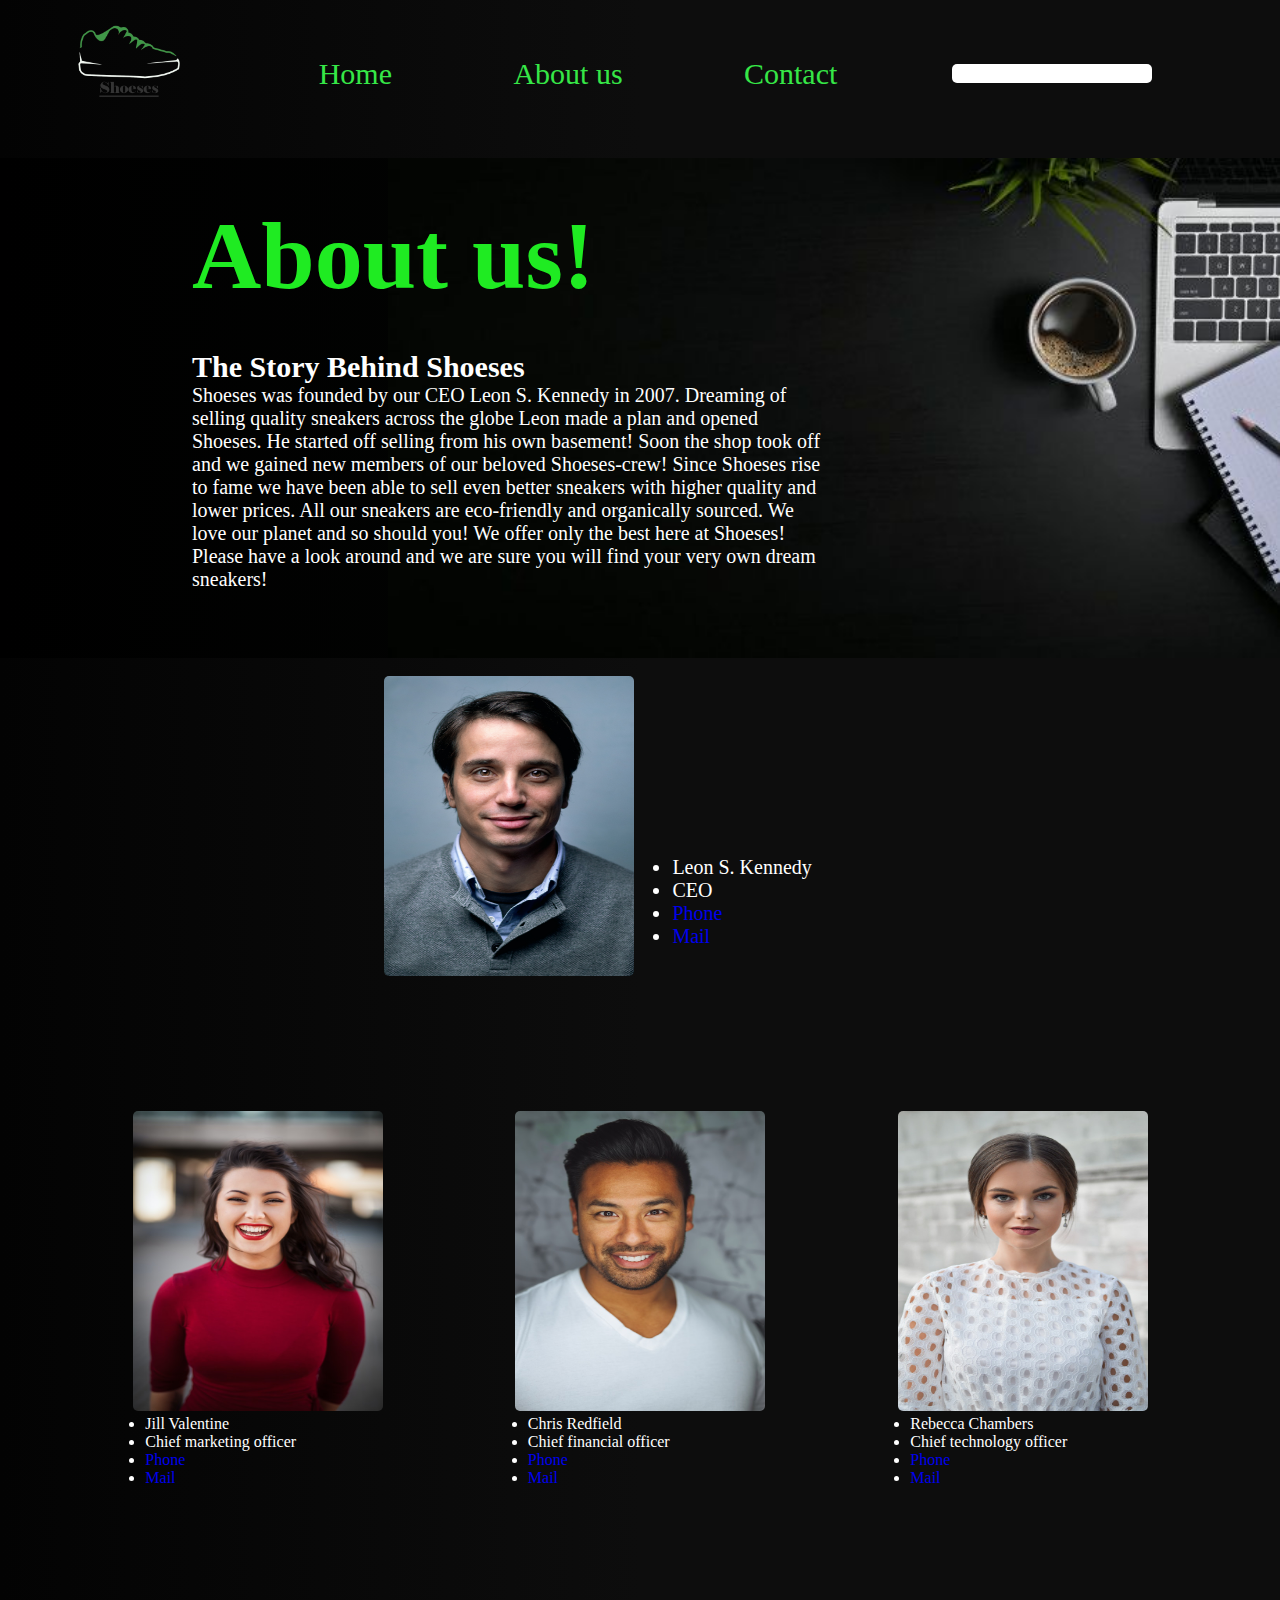
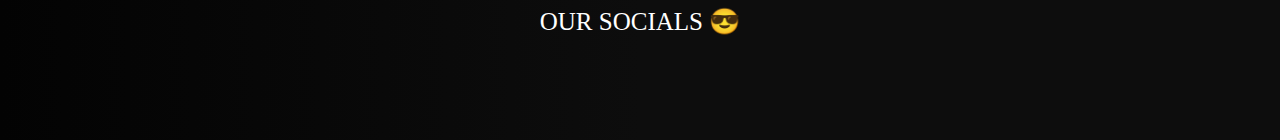
<file: about-us.html>
<!DOCTYPE html>
<html lang="en">
<head>
    <meta charset="UTF-8">
    <meta name="viewport" content="width=device-width, initial-scale=1.0">
    <title>About us</title>
    <link rel="stylesheet" href="about-us.css">
    <link rel="stylesheet" href="https://cdnjs.cloudflare.com/ajax/libs/font-awesome/6.5.1/css/all.min.css" integrity="sha512-DTOQO9RWCH3ppGqcWaEA1BIZOC6xxalwEsw9c2QQeAIftl+Vegovlnee1c9QX4TctnWMn13TZye+giMm8e2LwA==" crossorigin="anonymous" referrerpolicy="no-referrer" />
</head>
<body>
    <nav class="nav-bar">
        <img class="logo" src="bilder/Shoeses1.png" alt="logo">
        <div class="link-container">
            <a class="home-button" href="index.html">Home</a>
            <a class="about-us-button" href="about-us.html">About us</a>
            <a class="contact-button" href="contact.html">Contact</a>
        </div>
        <div class="search-container">
            <input type="text"> <span class="search-button"><i class="fa-solid fa-magnifying-glass"></i></span>
        </div>
        <div class="checkout">
            <span class="checkout-button"><i class="fa-solid fa-cart-shopping"></i></span>
            <!-- <div class="dropdown hidden">
                <img class="dropdown-image" src="https://images.unsplash.com/photo-1600269452121-4f2416e55c28?q=80&w=1665&auto=format&fit=crop&ixlib=rb-4.0.3&ixid=M3wxMjA3fDB8MHxwaG90by1wYWdlfHx8fGVufDB8fHx8fA%3D%3D" alt="sneakers">
                <p>Nike</p>
                <p>Air Force 1000</p>
                <p>Amount: 1</p>
                <p>Total: 1 600:-</p>
                <p>Free worldwide shipping!</p>
            </div>
        </div> -->
    </nav>
    <main>
        <div class="desk-pic-container">
            <img class="desk-pic" src="bilder/working-desk-img.jpg" alt="desk-pic">
        </div>
        <div class="head-title">
            <h1>About us!</h1>
        </div>
        <section>
            <div class="about-us-container">
                <h2>The Story Behind Shoeses</h2>
                <p>Shoeses was founded by our CEO Leon S. Kennedy in 2007. Dreaming of selling quality sneakers across the globe Leon made a plan and opened Shoeses. He started off selling from his own basement! Soon the shop took off and we gained new members of our beloved Shoeses-crew! Since Shoeses rise to fame we have been able to sell even better sneakers with higher quality and lower prices. All our sneakers are eco-friendly and organically sourced. We love our planet and so should you! We offer only the best here at Shoeses! Please have a look around and we are sure you will find your very own dream sneakers! </p>
            </div>
            <div class="ceo-info">
                <img class="img-ceo" src="bilder/boss.jpg" alt="CEO-picture">
                <ul class="info-container">
                    <li>Leon S. Kennedy</li>
                    <li>CEO</li>
                    <li><a href="tel:+0706668957">Phone</a></li>
                    <li><a href="mailto:leon.s.kennedy@mail.to">Mail</a></li>
                </ul>
            </div>
            <div class="the-crew-container">
                <div class="coworker1-info">
                    <img class="img-cw1" src="bilder/co-worker1.jpg" alt="Co-worker-picture">
                    <ul class="info-container1">
                        <li>Jill Valentine</li>
                        <li>Chief marketing officer</li>
                        <li><a href="tel:+070697585">Phone</a></li>
                        <li><a href="mailto:jill.valentine@mail.to">Mail</a></li>
                    </ul>
                </div>
                <div class="coworker2-info">
                    <img class="img-cw2" src="bilder/co-worker2.jpg" alt="Co-worker-picture">
                    <ul class="info-container1">
                        <li>Chris Redfield</li>
                        <li>Chief financial officer</li>
                        <li><a href="tel:+07077789">Phone</a></li>
                        <li><a href="mailto:chris.redfield@mail.to">Mail</a></li>
                    </ul>
                </div>
                <div class="coworker3-info">
                    <img class="img-cw3" src="bilder/co-worker3.jpg" alt="Co-worker-picture">
                    <ul class="info-container1">
                        <li>Rebecca Chambers</li>
                        <li>Chief technology officer</li>
                        <li><a href="tel:+070898989">Phone</a></li>
                        <li><a href="mailto:rebecca.chambers@mail.to">Mail</a></li>
                    </ul>
                </div>
            </div>
        </section>
    </main>
    <footer id="footer">
        <p>OUR SOCIALS 😎</p>
        <div class="socials-container">
            <a href="https://facebook.com"><i class="fa-brands fa-facebook"></i></a>
            <a href="https://twitter.com"><i class="fa-brands fa-square-instagram"></i></a>
            <a href="https://instagram.com"><i class="fa-brands fa-square-x-twitter"></i></a>
        </div>
    </footer>

    <script src="./script.js"></script>
</body>
</html>
</file>
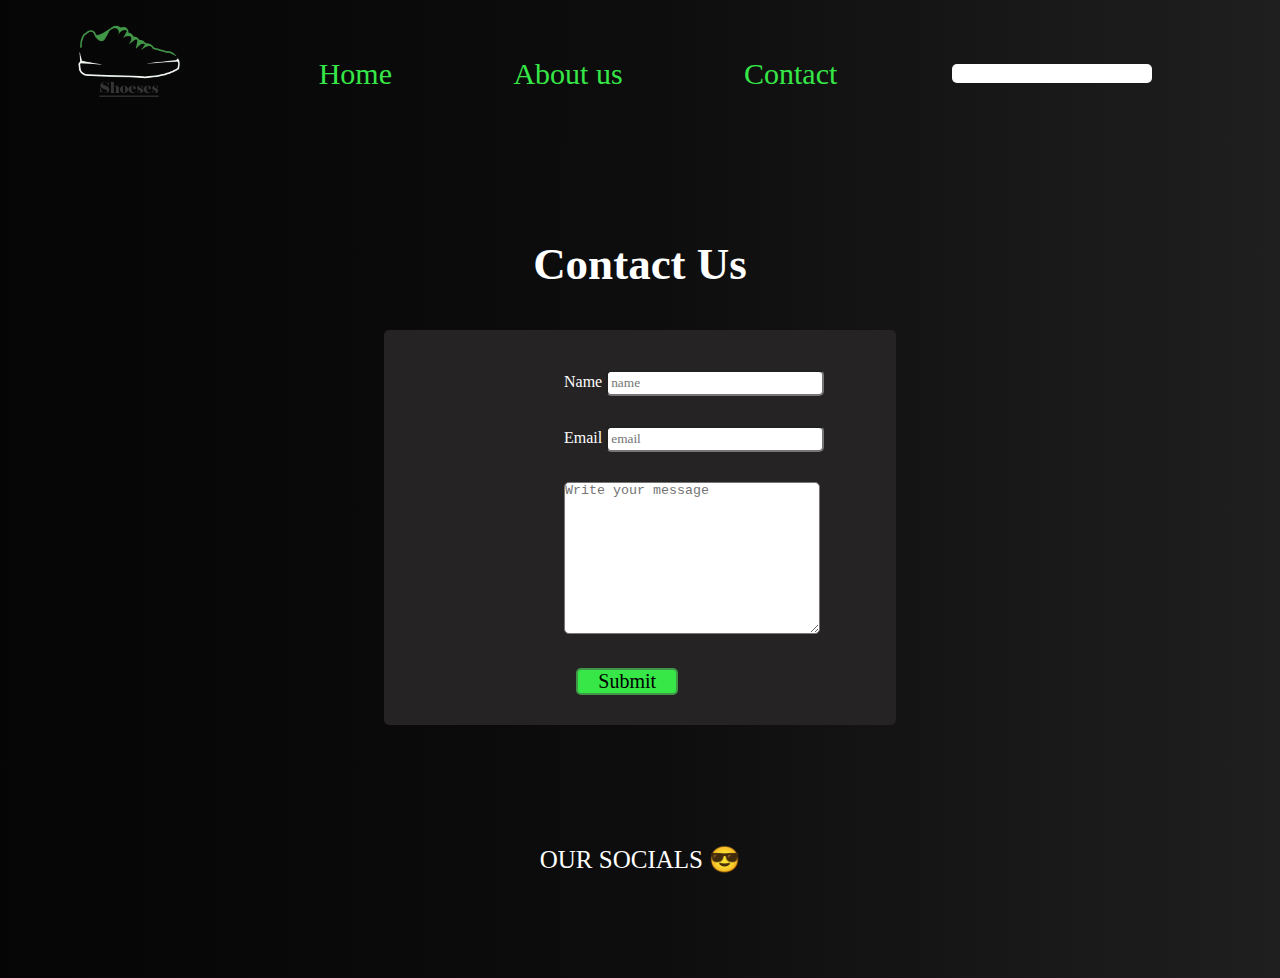
<file: contact.html>
<!DOCTYPE html>
<html lang="en">
<head>
    <meta charset="UTF-8">
    <meta name="viewport" content="width=device-width, initial-scale=1.0">
    <title>Contact</title>
    <link rel="stylesheet" href="contact.css">
    <link rel="stylesheet" href="https://cdnjs.cloudflare.com/ajax/libs/font-awesome/6.5.1/css/all.min.css" integrity="sha512-DTOQO9RWCH3ppGqcWaEA1BIZOC6xxalwEsw9c2QQeAIftl+Vegovlnee1c9QX4TctnWMn13TZye+giMm8e2LwA==" crossorigin="anonymous" referrerpolicy="no-referrer" />
</head>
<body>
    <nav class="nav-bar">
        <img class="logo" src="bilder/Shoeses1.png" alt="logo">
        <div class="link-container">
            <a class="home-button" href="index.html">Home</a>
            <a class="about-us-button" href="about-us.html">About us</a>
            <a class="contact-button" href="contact.html">Contact</a>
        </div>
        <div class="search-container">
            <input type="text"> <span class="search-button"><i class="fa-solid fa-magnifying-glass"></i></span>
        </div>
         <div class="checkout">
            <span class="checkout-button"><i class="fa-solid fa-cart-shopping"></i></span> 
            <!-- <div class="dropdown hidden">
                <img class="dropdown-image" src="https://images.unsplash.com/photo-1600269452121-4f2416e55c28?q=80&w=1665&auto=format&fit=crop&ixlib=rb-4.0.3&ixid=M3wxMjA3fDB8MHxwaG90by1wYWdlfHx8fGVufDB8fHx8fA%3D%3D" alt="sneakers">
                <p>Nike</p>
                <p>Air Force 1000</p>
                <p>Amount: 1</p>
                <p>Total: 1 600:-</p>
                <p>Free worldwide shipping!</p>
            </div>
        </div> --> 
    </nav>
    <main>
    <section>
        <div class="contact-us">
            <h1>Contact Us </h1>
        </div>
        <div class="container-flex">
            <form class="form-container-flex">
                <div class="label"><label for="name">Name</label>
                <input type="text" class="input" placeholder="name" required></div>
                <div class="label"><label for="name">Email</label>
                <input type="email" class="input" placeholder="email" required></div>
                <div class="text-input"><textarea name="test-area" id="text-area" cols="30" rows="10" placeholder="Write your message"></textarea></div>
                <div class="flex">
                <input class="submit-button" type="submit">
                </div>
            </form>
        </div>
    </section>
    </main>
    <footer id="footer">
        <p>OUR SOCIALS 😎</p>
        <div class="socials-container">
            <a href="https://facebook.com"><i class="fa-brands fa-facebook"></i></a>
            <a href="https://twitter.com"><i class="fa-brands fa-square-instagram"></i></a>
            <a href="https://instagram.com"><i class="fa-brands fa-square-x-twitter"></i></a>
        </div>
    </footer>

    <script src="./script.js"></script>
</body>
</html>
</file>
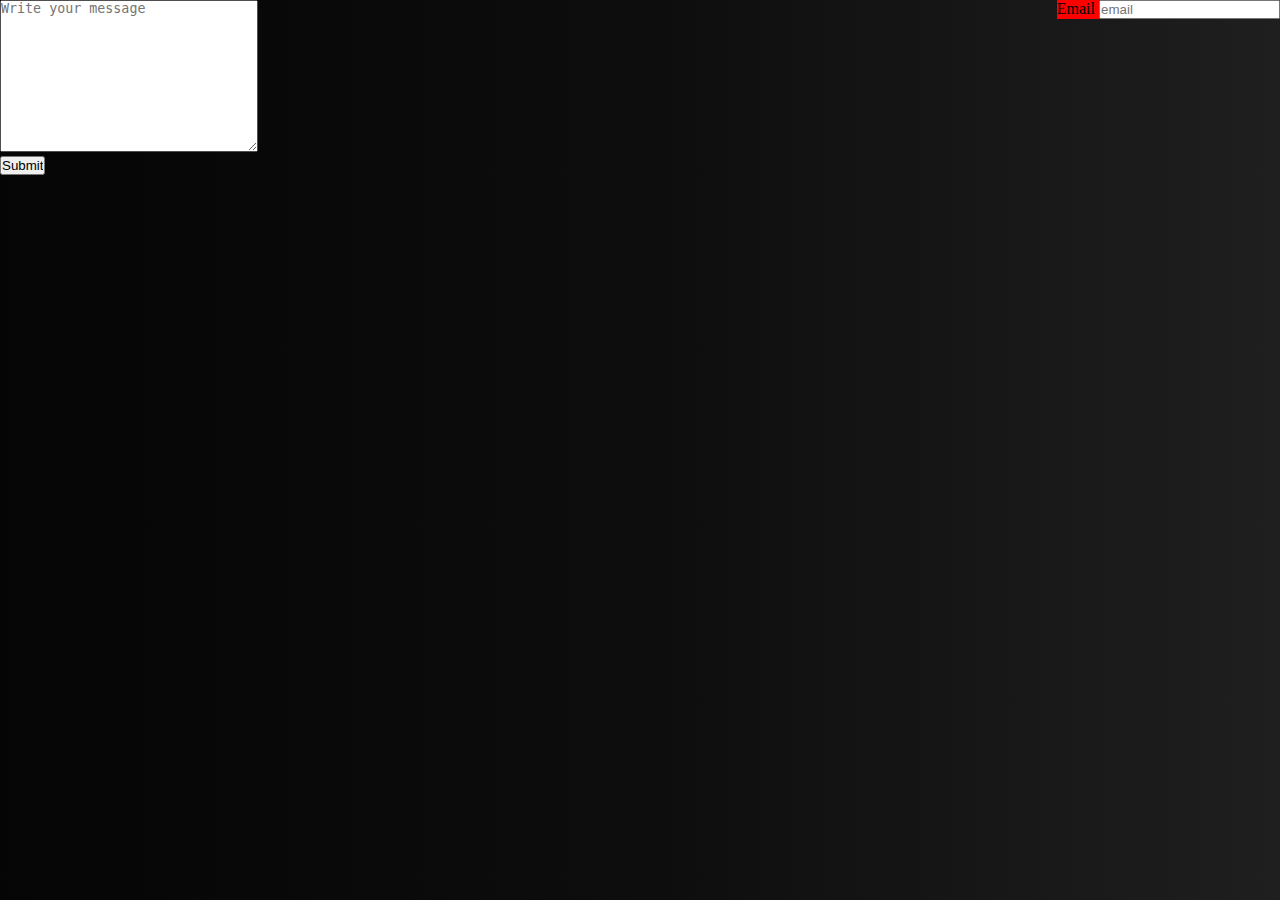
<file: Kontakta oss.html>
<!DOCTYPE html>
<html lang="en">
<head>
    <meta charset="UTF-8">
    <meta name="viewport" content="width=device-width, initial-scale=1.0">
    <title>Kontakta oss</title>
    <link rel="stylesheet" href="./style.css">
</head>
<body>

    <main>
    <section>
        <div class="container flex">
            <form class="form-container flex">
                <div class="label"><label for="name">Name</label>
                <input type="text" class="input" placeholder="name" required></div>
                <div class="label"><label for="name">Email</label>
                <input type="email" class="input" placeholder="email" required></div>
                <div class="text-input"><textarea name="test-area" id="text-area" cols="30" rows="10" placeholder="Write your message"></textarea></div>
                <div class="flex">
                <input class="submit-button" type="submit">
                </div>
            </form>
        </div>
    </section>
    </main>

    <script src="./script.js"></script>
</body>
</html>
</file>
<file: about-us.css>
* {
  margin: 0;
  padding: 0;
  box-sizing: border-box;
}
body {
  background: var(--background);
  min-height: 100vh;
  position: relative;
}
:root {
  --green:  #36e747; /* Gräsgrön som används till knappar och logo */
  --font-family: 'Georgia', serif;
  --background: linear-gradient(to left, rgb(13, 13, 13),rgb(13, 13, 13),rgb(3, 3, 3));
  --white: #f1f7f1; /* Vit bakgrundsfärg, samma vita färg som logo */
}
.nav-bar {
  display: flex;
  position: sticky;
  justify-content: space-evenly;
  align-items: center;
  width: 100%;
  top: 0;
  padding-top: 10px;
  margin-bottom: 20px;
  z-index: 1000;
  background: var(--background);
}
.logo {
  cursor: pointer;
  width: 150px;
  transition: transform .5s;
}
.logo:hover {
  transform: scale(1.2);   
}
.link-container {
  color: var(--green);
  display: flex;
  justify-content: space-around;
  width: 50%;
  font-size: 30px;
  font-family: var(--font-family);
}
.home-button,
.about-us-button,
.contact-button {
  color: var(--green);
  transition: transform .5s;
}

.home-button:hover,
.about-us-button:hover,
.contact-button:hover {
    color: var(--white);
    transform: scale(1.5);
     
}

a:link {
  text-decoration: none;
}
.search-container {
  display: flex;
  justify-content: center;
  justify-items: center;
  gap: 20px;
}
.search-container input {
  display: flex;
  justify-content: center;
  justify-items: center;
  width: 200px;
  border-radius: 5px;
  border-color: transparent;
  /* background-color: white;
  border: 3px solid green; */
}
.search-button{
  display: flex;
  justify-content: center;
  justify-items: center;
  color: white;
}
.checkout-button {
  color: white;
}
.home-button,
.about-us-button,
.contact-button {
    color: var(--green);
    transition: transform .5s;
}
.home-button:hover,
.about-us-button:hover,
.contact-button:hover {
    transform: scale(1.5);
}

/* ---------------------------------------Head title-------------------- */

.head-title {
  /* border: 2px solid orange; */
  margin-left: 15vw;
  font-size: 3rem;
  color: rgb(31, 235, 34);
  position: absolute;
  top: 200px;
  z-index: 2;
  font-family: var(--font-family);
}
.desk-pic-container {
  /* border: 3px solid pink; */
  display: flex;
  flex-direction: row-reverse;
  background: linear-gradient(to right, rgb(0, 0, 0),rgb(5, 7, 5));
  z-index: 1;
  margin: 0;
}
.desk-pic {
  object-fit: contain;
  height: 500px
} 
.about-us-container {
  position: absolute;
  top:350px;
  z-index: 2;
  margin-left: 15vw;
  width: 50vw;
  font-size: 20px;
  color: white;
  font-family: var(--font-family);
}

/* -----------------------------------------The crew-------------------------- */
.the-crew-container {
  /* border: 2px solid red; */
  display: flex;
  justify-content: space-evenly;
  margin-top: 15vh;
}
.ceo-info {
  /* border: 2px solid greenyellow; */
  margin-left: 30vw;
  margin-top: 2vh;
  display: flex;
  color: white;
  font-family: var(--font-family);
}
.info-container {
  margin-left: 3vw;
  padding-top: 20vh;
  font-size: 20px;
}
.img-ceo{
  width: 200px;
  border-radius: 5px;
}
.img-cw1 {
  width: 200px;
  border-radius: 5px;
}
.img-cw2 {
  width: 200px;
  border-radius: 5px;
}
.img-cw3 {
  width: 300px;
  border-radius: 5px;
}
.info-container1 {
  margin-left: 1vw;
  color: white;
  font-family: var(--font-family);
}



/* --------------------------------------------Footer------------------------------------ */
footer {
  margin-top: 100px;
  display: flex;
  justify-content: center;
  flex-direction: column;
  align-items: center;
  margin-bottom: 50px;
}
footer p {
  margin: 20px;
  color: white;
  font-size: 25px;
}
.fa-facebook,
.fa-square-instagram,
.fa-square-x-twitter {
  color: var(--green);
  font-size: 30px;
  margin: 10px;
  transition: transform .5s;
}
.fa-facebook:hover,
.fa-square-instagram:hover,
.fa-square-x-twitter:hover {
  transform: scale(1.5);
}
.img-ceo,
.img-cw1,
.img-cw2,
.img-cw3 {
  width: 250px;
  height: 300px;
}
</file>
<file: contact.css>
* {
  padding: 0;
  margin: 0;
  box-sizing: border-box;
  
}
:root {
  --green: #36e747; /* Gräsgrön som används till knappar och logo */
  --background: linear-gradient(to right, rgb(5, 5, 5),rgb(13, 13, 13),rgb(30, 31, 30));
  --grey: rgb(37, 35, 35); /* form bakgrunsfärg*/
  --font-family: 'Georgia', serif; 
  --backgroundBlack: rgb(6, 6, 6);
  --backgroundBlack1: rgb(23, 22, 22);
  --white: #f1f7f1; /* Vit bakgrundsfärg, samma vita färg som logo */
}
body {
  background: var(--background);
}
.logo {
  /* border: 2px solid pink; */
  cursor: pointer;
  transition: transform .5s;
  width: 150px;
}

.logo:hover {
  transform: scale(1.2);
}
.nav-bar {
  display: flex;
  position: sticky;
  justify-content: space-evenly;
  align-items: center;
  width: 100%;
  top: 0;
  padding-top: 10px;
  background: var(--background);
  margin-bottom: 20px;
  z-index: 1000;

}
.link-container {
  color:var(--green);
  display: flex;
  justify-content: space-around;
  width: 50%;
  font-size: 30px;
  font-family: var(--font-family);
}
.home-button,
.about-us-button,
.contact-button {
    color: var(--green);
    transition: transform .5s;
}

.home-button:hover,
.about-us-button:hover,
.contact-button:hover {
    color: var(--white);
    transform: scale(1.5);
     
}

a:link {
  text-decoration: none;
}
.search-container {
  display: flex;
  justify-content: center;
  justify-items: center;
  gap: 20px;
}
.search-container input {
  display: flex;
  justify-content: center;
  justify-items: center;
  width: 200px;
  border-radius: 5px;
  border-color: transparent;
  /* background-color: white;
  border: 3px solid green; */
}
.search-button{
  display: flex;
  justify-content: center;
  justify-items: center;
  color: white;
}
.checkout-button {
  color: white;
}
hr {
 color: greenyellow;
}
.home-button:hover,
.about-us-button:hover,
.contact-button:hover {
    transform: scale(1.5);
}
/* ----------------------------------- FORM ------------------------------------------------- */
.contact-us {
  display: grid;
  justify-content: center;
  align-items: center;
  margin-top: 100px;
  font-size: medium;
  color:  rgb(227, 233, 227);
  font-family: var(--font-family);
}
.contact-us h1 {
  font-size: 45px;
  color: rgb(255, 255, 255);
}
.container-flex{
  /* border: 2px solid red; */
  display: flex;
  align-items: center;
  justify-content: center;
  height: 70%;
  margin-top: 30px;
}
.form-container-flex {
  /* border: 2px solid blue; */
  background-color: var(--grey);
  border-radius: 5px;
  width: 40%;
  height: 70%;
  margin-top: 10px;
  padding-top: 40px;
  /* box-shadow: 0 0 9px rgba(255, 255, 255, 0.77); */
}
.input  {
  border-radius: 5px;
  width: 17vw;
  padding: 3px;
  font-family: var(--font-family);
}
label {
  margin-left: 20vh;
  color: white;
  background-color: var(--grey);
  font-family: var(--font-family);
}
.text-input {
  margin-left: 20vh;
}
#text-area {
  border-radius: 5px;
  width: 20vw;
}
.submit-button {
  margin-left: 15vw;
  border-radius: 5px;
  width: 8vw;
  border: 2px solid #409748;
  font-size: 20px;
  background-color: var(--green);
  font-family: var(--font-family);
}
.label, .text-input, .flex {
  margin-bottom: 30px; /* Adjust the margin as needed */
  background-color: var(--grey);
}
.home-button,
.about-us-button,
.contact-button {
    color: var(--green);
    transition: transform .5s;
}
/* ----------------------------------- FOOTER ----------------------------------------------  */
footer {
  margin-top: 100px;
  display: flex;
  justify-content: center;
  flex-direction: column;
  align-items: center;
  margin-bottom: 50px;
}
footer p {
  margin: 20px;
  color: white;
  font-size: 25px;
  font-family: var(--font-family);
}
.fa-facebook,
.fa-square-instagram,
.fa-square-x-twitter {
  color: var(--green);
  font-size: 30px;
  margin: 10px;
  transition: transform .5s;
}
.fa-facebook:hover,
.fa-square-instagram:hover,
.fa-square-x-twitter:hover {
  transform: scale(1.5);
}
.img-ceo,
.img-cw1,
.img-cw2,
.img-cw3 {
  width: 250px;
  height: 300px;
}
</file>
<file: style.css>
* {
    padding: 0;
    margin: 0;
    box-sizing: border-box;
    
  }

:root {
    --green:  #36e747; /* Gräsgrön som används till knappar och logo */
    --white: #f1f7f1; /* Vit bakgrundsfärg, samma vita färg som logo */
    --backgroundBlack1: rgb(23, 22, 22);
    --background: linear-gradient(to right, rgb(5, 5, 5),rgb(13, 13, 13),rgb(30, 31, 30));
}
body {
    
    background: var(--background);
}


.nav-bar {
    display: flex;
    position: sticky;
    justify-content: space-evenly;
    align-items: center;
    width: 100%;
    top: 0;
    padding-top: 10px;
    background: var(--background);
    margin-bottom: 20px;
    z-index: 1000;
}
.logo {
    cursor: pointer;
    width: 150px;
    transition: transform .5s;
}
.logo:hover {
    transform: scale(1.2);
}
.link-container {
    display: flex;
    justify-content: space-around;
    width: 50%;
    font-size: 30px;
}
.home-button,
.about-us-button,
.contact-button {
    color: var(--green);
    transition: transform .5s;
}

.home-button:hover,
.about-us-button:hover,
.contact-button:hover {
    color: var(--white);
    transform: scale(1.5);
     
}



a:link {
    text-decoration: none;
}

.search-container {
    display: flex;
    justify-content: center;
    justify-items: center;
    gap: 20px;
}
.search-container input {
    display: flex;
    justify-content: center;
    justify-items: center;
    width: 200px;
    border-radius: 5px;
    border-color: transparent;
}
.search-button{
    display: flex;
    justify-content: center;
    justify-items: center;
    color: var(--white);
    cursor: pointer;
}

.checkout-button {
    display: flex;
    justify-content: flex-start;
    color: var(--white);
    position: relative;
    
}

.dropdown-image {
    width: 130px;
    height: 100px;
}
.dropdown {
    /* border: 1px solid black; */
    width: 130px;
    height: 50px;
    /* background-color: pink; */
    position: absolute;
    top: 160px;
    right: 10px;
    color: var(--white);
    font-size: 14px;
  
}
.dropdown p {
    margin-top: 2px;
}

header {
    color: var(--white);
}

.slideshow { 
        width: 1000px;
        height: 500px;
        display: flex;
        justify-content: center;
        align-items: center;
        position: relative;
        margin:0 auto;
}
.slide{
    background-size: cover;
    background-repeat: no-repeat;
    object-fit: contain;
    width: 100%;
    height: 100%;
}
.slide1{background-image: url('https://images.unsplash.com/photo-1549298916-f52d724204b4?q=80&w=1713&auto=format&fit=crop&ixlib=rb-4.0.3&ixid=M3wxMjA3fDB8MHxwaG90by1wYWdlfHx8fGVufDB8fHx8fA%3D%3D');}
.slide2{background-image: url('https://images.unsplash.com/photo-1552066344-2464c1135c32?q=80&w=1740&auto=format&fit=crop&ixlib=rb-4.0.3&ixid=M3wxMjA3fDB8MHxwaG90by1wYWdlfHx8fGVufDB8fHx8fA%3D%3D');}

.slide-btn{
    transition:all 0.3s ease-in;
    cursor: pointer;
}
#slide-right{
    position: absolute;
    top:47%;
    right:2%;
    font-size: 3rem;
}
#slide-left{
    position: absolute;
    top:47%;
    left:2%;
    font-size: 3rem;
}
.slide-btn:hover{
    color:var(--white);

}
.slide-btn:hover{
    color:var(--white)
}

.product-heading {
    display: flex;
    align-items: center;
    flex-direction: column;
    margin: 25px;
    color: var(--white);
    
}

.product-heading h1 {
    margin: 20px;
}

.product-heading p {
    margin: 20px;
}
 #landing-page-image {
    width: 600px;
    height: 500px;
    
 }

 .products-container {
    display: flex;
    justify-content: center;
    align-items: center;
    flex-direction: row;
    flex-wrap: wrap;
    gap: 150px;
    margin-bottom: 20px;

 }

 .product-image {
    width: 300px;
    height: 300px;
    
 }
#product1,
#product2,
#product3,
#product4,
#product5,
#product6,
#product7,
#product8,
#product9 {
    box-shadow: 1px 4px 8px 0 var(--green);

    position: relative;
    background: var(--white);
    
}

.label {
    background-color: red;
    width: fit-content;
    position: absolute;
    top: 0px;
    right: 0px;
}


.product-name,
.product-description,
.product-price {
    margin-left: 10px;
    margin: 10px;
}

.button-cart {
    position: absolute;
    bottom: 0px;
    right: 0px;
    background-color: var(--green);
    border: transparent;
    cursor: pointer;
    color: var(--white);
}




.checkout {
    cursor: pointer;
}

.hidden {
    display: none;
}



footer {
    display: flex;
    justify-content: center;
    flex-direction: column;
    align-items: center;
    margin-bottom: 50px;
}

.shipping {
    color: var(--white);
}
footer p {
    margin: 20px;
    font-size: 25px;
    color: var(--white);
}
.fa-facebook,
.fa-square-instagram,
.fa-square-x-twitter {
    
    color: var(--green);
    font-size: 30px;
    margin: 10px;
   
    transition: transform .5s;
}

.fa-facebook:hover,
.fa-square-instagram:hover,
.fa-square-x-twitter:hover {
    transform: scale(1.5);
}

.img-ceo,
.img-cw1,
.img-cw2,
.img-cw3 {
    width: 250px;
    height: 300px;
}
</file>
